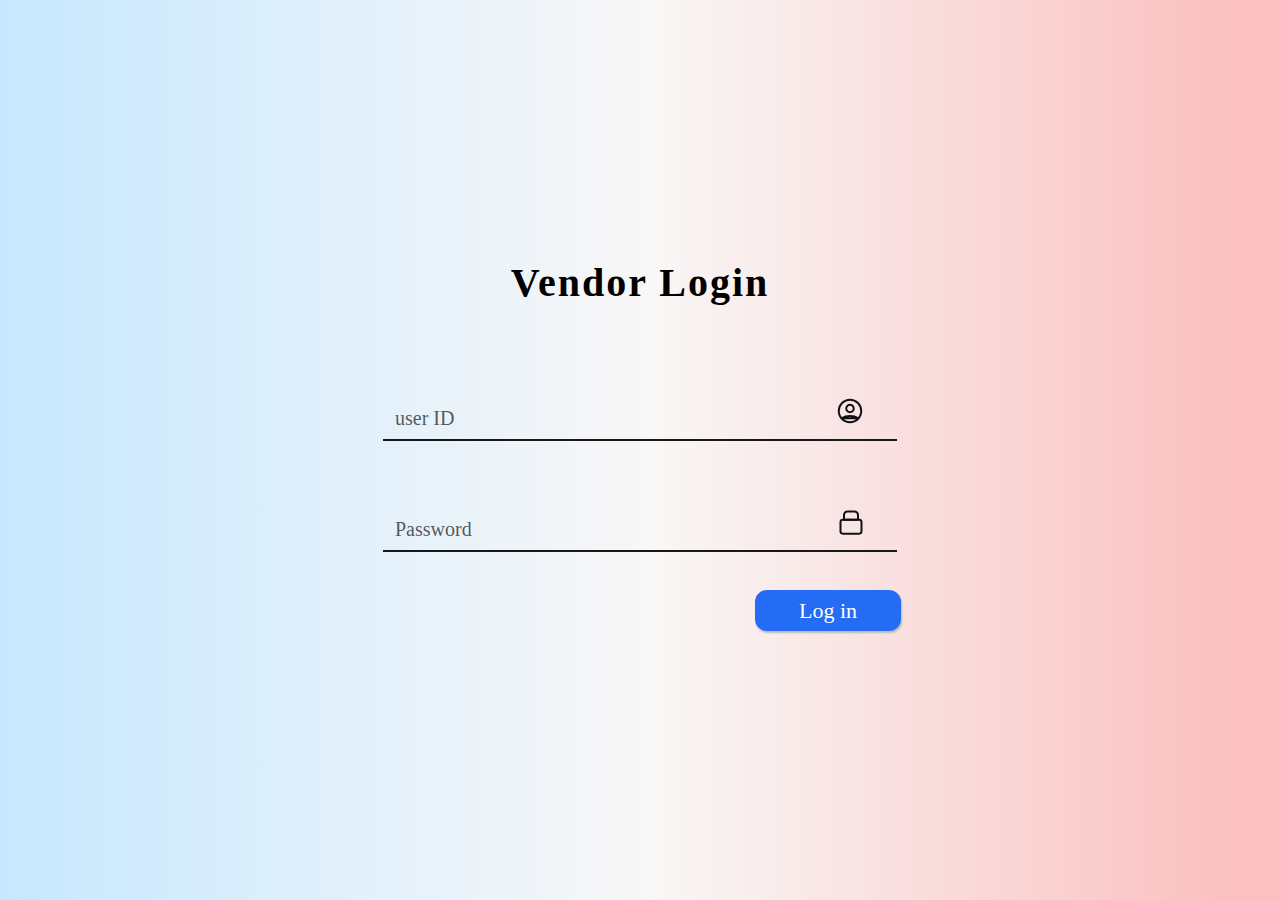
<file: bsl-vendor-portal/index.html>
<!DOCTYPE html>
<html lang="en">

<head>
    <meta charset="UTF-8">
    <meta http-equiv="X-UA-Compatible" content="IE=edge">
    <meta name="viewport" content="width=device-width, initial-scale=1.0">
    <title>BSL Vender Portal | Login</title>
    <link rel="stylesheet" href="https://cdn.jsdelivr.net/npm/bootstrap@5.1.3/dist/css/bootstrap.min.css"
        crossorigin="anonymous">
    <link rel="stylesheet" href="assets/css/stylesheet.css">
    <link rel="preconnect" href="https://fonts.googleapis.com">
<link rel="preconnect" href="https://fonts.gstatic.com" crossorigin>

<link href="https://fonts.googleapis.com/css2?family=Bebas+Neue&family=Poppins:ital,wght@0,100;0,200;0,300;0,400;0,500;0,600;0,700;0,800;0,900;1,100;1,300;1,400;1,500;1,600;1,700;1,800;1,900&display=swap" rel="stylesheet">

</head>

<body>
    <div class="main-body">
        <!-- Container containing all contents -->
        <div class="container">
            <div class="row justify-content-center">
                <div class="col-12 col-md-9 col-lg-7 col-xl-6 text-center">
                    <!-- White Container -->
                    <div class="container rounded mt-2 mb-2 px-0">
                        <!-- Main Heading -->
                        <div class="row justify-content-center align-items-center pt-3 pb-4 tittlebar">
                            <h1>Vendor Login</h1>
                        </div>
                        <div class="pt-3 pb-3">
                            <form class="form-horizontal">
                                <!-- User Name Input -->
                                <div class="form-group row justify-content-center px-3">
                                    <div class="col-12 px-12 text-end"> 
                                        <img src="assets/images/svg/heroicons-outline_user-circle.svg" alt="" class="loginIcon">
                                        <input type="text" placeholder="user ID"
                                            class="form-control inputbar"> 
                                            
                                        </div>
                                </div> <!-- Password Input -->
                                <div class="form-group row justify-content-center px-3">
                                    <div class="col-12 px-12 text-end"> 
                                        <img src="assets/images/svg/akar-icons_lock-on.svg" alt="" class="loginIcon">
                                        <input type="password" placeholder="Password"
                                            class="form-control inputbar">
                                            
                                         </div>
                                </div> <!-- CheckBox Remember Me-->
                               <!-- Log in Button -->
                                <div class="form-group row justify-content-center ">
                                    <div class="col-12 px-12 text-end loginbtn"> 
                                        <input type="submit" value="Log in"
                                            class="btn custom-btn"> </div>
                                </div>
                            </form>
                        </div> <!-- Alternative Login -->

                    </div>
                </div>
            </div>
        </div>
    </div>

    <!-- Script files -->
    <script src="https://cdn.jsdelivr.net/npm/bootstrap@5.1.3/dist/js/bootstrap.min.js"
        crossorigin="anonymous"></script>

</body>

</html>
</file>
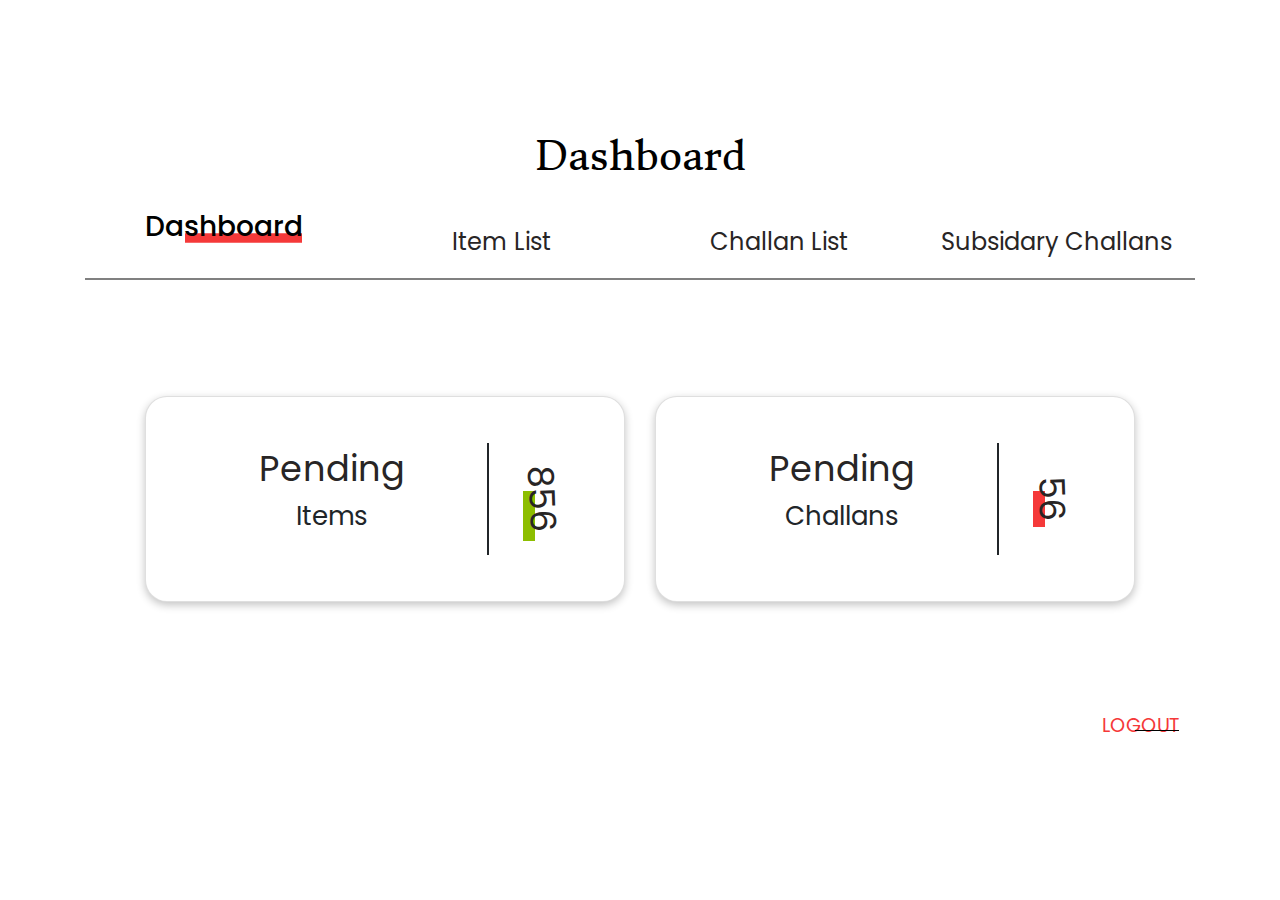
<file: DasbordTables/dashboard.html>
<!DOCTYPE html>
<html lang="en">

<head>
    <meta charset="UTF-8">
    <meta http-equiv="X-UA-Compatible" content="IE=edge">
    <meta name="viewport" content="width=device-width, initial-scale=1.0">
    <title>Dashbord Tables</title>
    <link rel="stylesheet" href="https://maxcdn.bootstrapcdn.com/bootstrap/4.0.0/css/bootstrap.min.css"
        integrity="sha384-Gn5384xqQ1aoWXA+058RXPxPg6fy4IWvTNh0E263XmFcJlSAwiGgFAW/dAiS6JXm" crossorigin="anonymous">
<link href="https://fonts.googleapis.com/css2?family=Donegal+One&family=Poppins:ital,wght@0,100;0,200;0,300;0,400;0,500;0,600;0,700;0,800;0,900;1,100;1,200;1,300;1,400;1,500;1,600;1,700;1,800;1,900&display=swap" rel="stylesheet">
    <link rel="stylesheet" href="css/styleheet.css">
    <link rel="stylesheet" href="css/responsive.css">
</head>

<body>
    <!-- dashbord start -->
    <div id="dashboard">
        <div class="container">
            <div class="col-12 ">
                <div class="row">
                    <div class="col-md-12 col-sm-12 tittle-table text-center">
                        <h3>Dashboard</h3>
                    </div>
                    <div class="col-md-12 col-sm-12  text-center top-content">
                        <div class="row">
                            <div class="col-md-3"><a href="dashboard.html" class="active">Dashboard</a>
                                <img src="Image/svg/Line-3.svg" alt="" class="red-line">
                            </div>
                            <div class="col-md-3"><a href="item-list.html">Item List </a></div>
                            <div class="col-md-3"><a href="challan-list.html">Challan List </a></div>
                            <div class="col-md-3"><a href="view-subsidiary-challan.html">Subsidary Challans</a></div>
                            <hr class="line-top"/>
                        </div>
                    </div>
                    <div class="col-md-12 inner-box">
                        <div class="row">
                            <div class="col-md-6 ">
                                <div class="col-md-12 card content-box">
                                    <div class="row">
                                        <div class="col-md-9 box-item">
                                           <p> Pending</p> <span>Items</span>
                                        </div>
                                        <hr/>
                                        <div class="col-md-3 box-item-num"><p>856</p>
                                            <img src="Image/svg/Line-5.svg" alt="">
                                        </div>
                                    </div>
                                </div>
                            </div>
                            <div class="col-md-6 ">
                                <div class="col-md-12 card content-box">
                                    <div class="row">
                                        <div class="col-md-9 box-item">
                                           <p> Pending </p><span>Challans</span>
                                        </div>
                                        <hr/>
                                        <div class="col-md-3 box-item-num"><p>56</p>
                                            <img src="Image/svg/Line-7.svg" alt="">
                                        </div>
                                    </div>
                                </div>
                            </div>
                        </div>
                    </div>
                    <div class="col-md-12 col-sm-12 text-right logout-btn log-btn-div">
                      <a href="#">Logout</a>
                      <img src="Image/svg/Line-8.svg" alt="">
                    </div>
                </div>
              </div>
        </div>
 </div>
 <!-- dashboard end -->
    <script src="https://code.jquery.com/jquery-3.2.1.slim.min.js"
        integrity="sha384-KJ3o2DKtIkvYIK3UENzmM7KCkRr/rE9/Qpg6aAZGJwFDMVNA/GpGFF93hXpG5KkN"
        crossorigin="anonymous"></script>
    <script src="https://cdnjs.cloudflare.com/ajax/libs/popper.js/1.12.9/umd/popper.min.js"
        integrity="sha384-ApNbgh9B+Y1QKtv3Rn7W3mgPxhU9K/ScQsAP7hUibX39j7fakFPskvXusvfa0b4Q"
        crossorigin="anonymous"></script>
    <script src="https://maxcdn.bootstrapcdn.com/bootstrap/4.0.0/js/bootstrap.min.js"
        integrity="sha384-JZR6Spejh4U02d8jOt6vLEHfe/JQGiRRSQQxSfFWpi1MquVdAyjUar5+76PVCmYl"
        crossorigin="anonymous"></script>
</body>

</html>
</file>
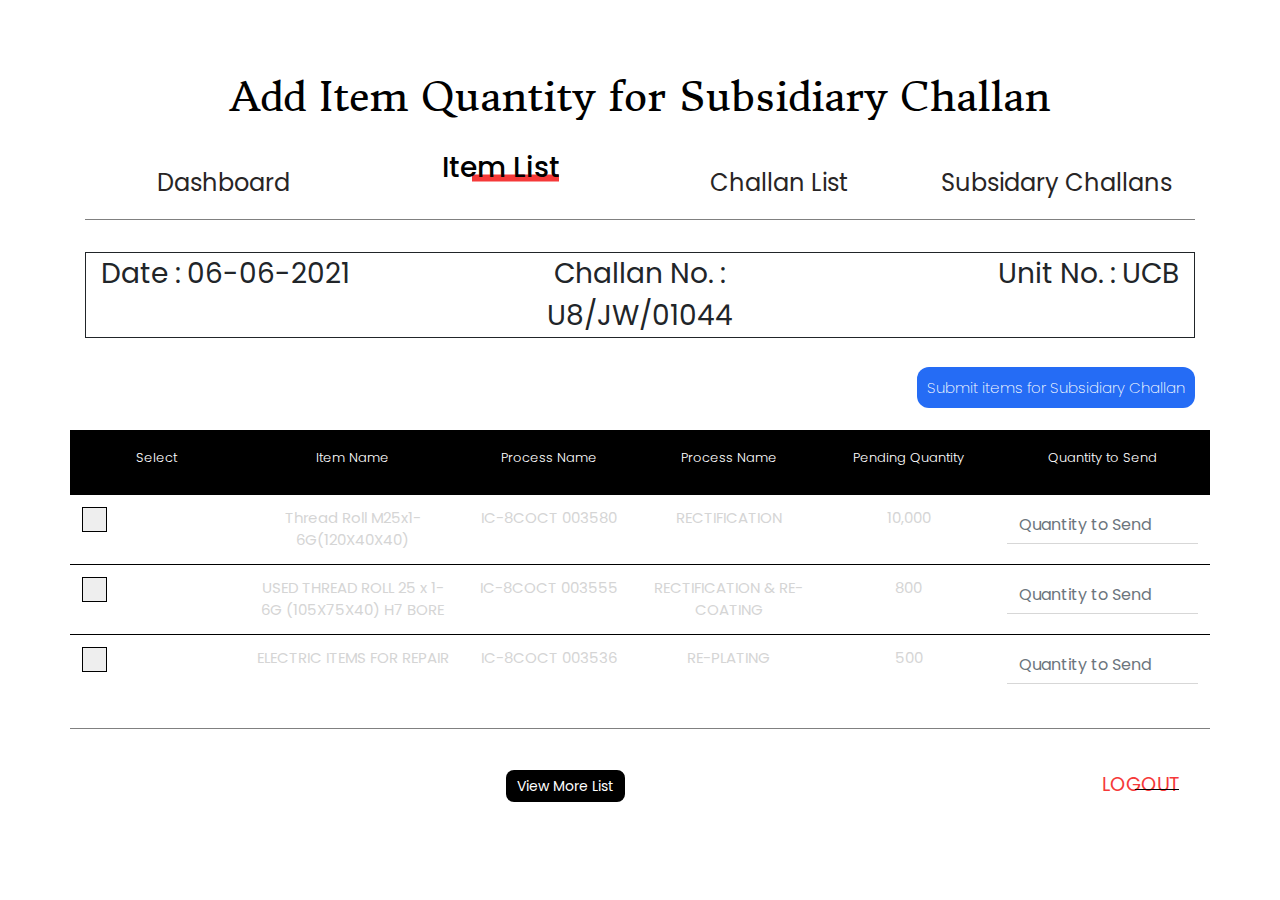
<file: DasbordTables/Item-list.html>
<!DOCTYPE html>
<html lang="en">

<head>
    <meta charset="UTF-8">
    <meta http-equiv="X-UA-Compatible" content="IE=edge">
    <meta name="viewport" content="width=device-width, initial-scale=1.0">
    <title>Item List Tables</title>
    <link rel="stylesheet" href="https://maxcdn.bootstrapcdn.com/bootstrap/4.0.0/css/bootstrap.min.css"
        integrity="sha384-Gn5384xqQ1aoWXA+058RXPxPg6fy4IWvTNh0E263XmFcJlSAwiGgFAW/dAiS6JXm" crossorigin="anonymous">
    <link
        href="https://fonts.googleapis.com/css2?family=Donegal+One&family=Poppins:ital,wght@0,100;0,200;0,300;0,400;0,500;0,600;0,700;0,800;0,900;1,100;1,200;1,300;1,400;1,500;1,600;1,700;1,800;1,900&display=swap"
        rel="stylesheet">
    <link rel="stylesheet" href="css/styleheet.css">
    <link rel="stylesheet" href="css/responsive.css">
</head>

<body>
    <!-- dashbord start -->
    <div id="item-list">
        <div class="container">
            <div class="col-12 ">
                <div class="row">
                    <div class="col-md-12 col-sm-12 tittle-table text-center">
                        <h3>Add Item Quantity for Subsidiary Challan</h3>
                    </div>
                    <div class="col-md-12 col-sm-12  text-center top-content">
                        <div class="row">
                            <div class="col-md-3"><a href="dashboard.html">Dashboard</a></div>
                            <div class="col-md-3"><a href="item-list.html" class="active">Item List </a>
                                <img src="Image/svg/Line-3.svg" alt="" class="red-line">
                            </div>
                            <div class="col-md-3"><a href="challan-list.html">Challan List </a></div>
                            <div class="col-md-3"><a href="view-subsidiary-challan.html">Subsidary Challans</a></div>
                            <hr class="line-top" />
                        </div>
                    </div>
                    <div class="col-md-12 col-sm-12 time-detail">
                        <div class="row">
                            <div class="col-md-4 text-left">
                                <p><label> Date : </label> 06-06-2021</p>
                            </div>
                            <div class="col-md-4 text-center">
                                <p><label>Challan No. : </label> U8/JW/01044</p>
                            </div>
                            <div class="col-md-4 text-right">
                                <p><label> Unit No. : </label> UCB </p>
                            </div>
                        </div>
                    </div>
                    <div class="col-md-12 col-sm-12 text-right submit-item">
                        <a href="#">Submit items for Subsidiary Challan</a>
                    </div>
                    <div class="col-md-12 inner-box">
                        <div class="row">
                            <div class="table-responsive">
                                <table class="table record_table">
                                    <thead>
                                        <tr>
                                            <th scope="col"><label class="table-heading">Select</label></th>
                                            <th scope="col"><label class="table-heading">Item Name</label></th>
                                            <th scope="col"><label class="table-heading">Process Name</label></th>
                                            <th scope="col"><label class="table-heading">Process Name</label></th>
                                            <th scope="col"><label class="table-heading">Pending Quantity</label></th>
                                            <th scope="col"><label class="table-heading">Quantity to Send</label></th>
                                        </tr>
                                    </thead>
                                    <tbody>
                                        <tr>
                                            <th scope="row">
                                                <label class="custom-container">
                                                    <input type="checkbox">
                                                    <span class="checkmark"></span>
                                                </label>
                                            </th>
                                            <td>Thread Roll M25x1-6G(120X40X40)</td>
                                            <td>IC-8COCT 003580</td>
                                            <td>RECTIFICATION</td>
                                            <td>10,000</td>
                                            <td><input type="text" class="form-control" placeholder="Quantity to Send"></td>
                                        </tr>
                                        <tr>
                                            <th scope="row">
                                                <label class="custom-container">
                                                    <input type="checkbox">
                                                    <span class="checkmark"></span>
                                                </label>
                                            </th>
                                            <td>USED THREAD ROLL 25 x 1-6G (105X75X40) H7 BORE</td>
                                            <td>IC-8COCT 003555</td>
                                            <td>RECTIFICATION & RE-COATING</td>
                                            <td>800</td>
                                            <td><input type="text" class="form-control" placeholder="Quantity to Send"></td>
                                        </tr>
                                        <tr>
                                            <th scope="row">
                                                <label class="custom-container">
                                                    <input type="checkbox">
                                                    <span class="checkmark"></span>
                                                </label>
                                            </th>
                                            <td>ELECTRIC ITEMS FOR REPAIR</td>
                                            <td>IC-8COCT 003536 </td>
                                            <td>RE-PLATING</td>
                                            <td>500</td>
                                            <td><input type="text" class="form-control" placeholder="Quantity to Send"></td>
                                        </tr>
                                    </tbody>
                                </table>
                            </div>
                            <hr class="line-top" />
                        </div>
                    </div>
                    <div class="col-md-12 col-sm-12  log-btn-div">
                        <div class="row">
                            <div class="col-md-6 col-sm-6 text-right more-btn">
                                <a href="#" class="more-view-btn">View More List</a>
                            </div>
                            <div class="col-md-6 col-sm-6 text-right ">
                                <a href="#" class="logout-btn">Logout</a>
                            </div>
                        </div>
                        <img src="Image/svg/Line-8.svg" alt="">
                    </div>
                </div>
            </div>
        </div>
    </div>
    <!-- dashboard end -->
    <script src="https://code.jquery.com/jquery-3.2.1.slim.min.js"
        integrity="sha384-KJ3o2DKtIkvYIK3UENzmM7KCkRr/rE9/Qpg6aAZGJwFDMVNA/GpGFF93hXpG5KkN"
        crossorigin="anonymous"></script>
    <script src="https://cdnjs.cloudflare.com/ajax/libs/popper.js/1.12.9/umd/popper.min.js"
        integrity="sha384-ApNbgh9B+Y1QKtv3Rn7W3mgPxhU9K/ScQsAP7hUibX39j7fakFPskvXusvfa0b4Q"
        crossorigin="anonymous"></script>
    <script src="https://maxcdn.bootstrapcdn.com/bootstrap/4.0.0/js/bootstrap.min.js"
        integrity="sha384-JZR6Spejh4U02d8jOt6vLEHfe/JQGiRRSQQxSfFWpi1MquVdAyjUar5+76PVCmYl"
        crossorigin="anonymous"></script>
        <script src="js/custom.js"></script>
</body>

</html>
</file>
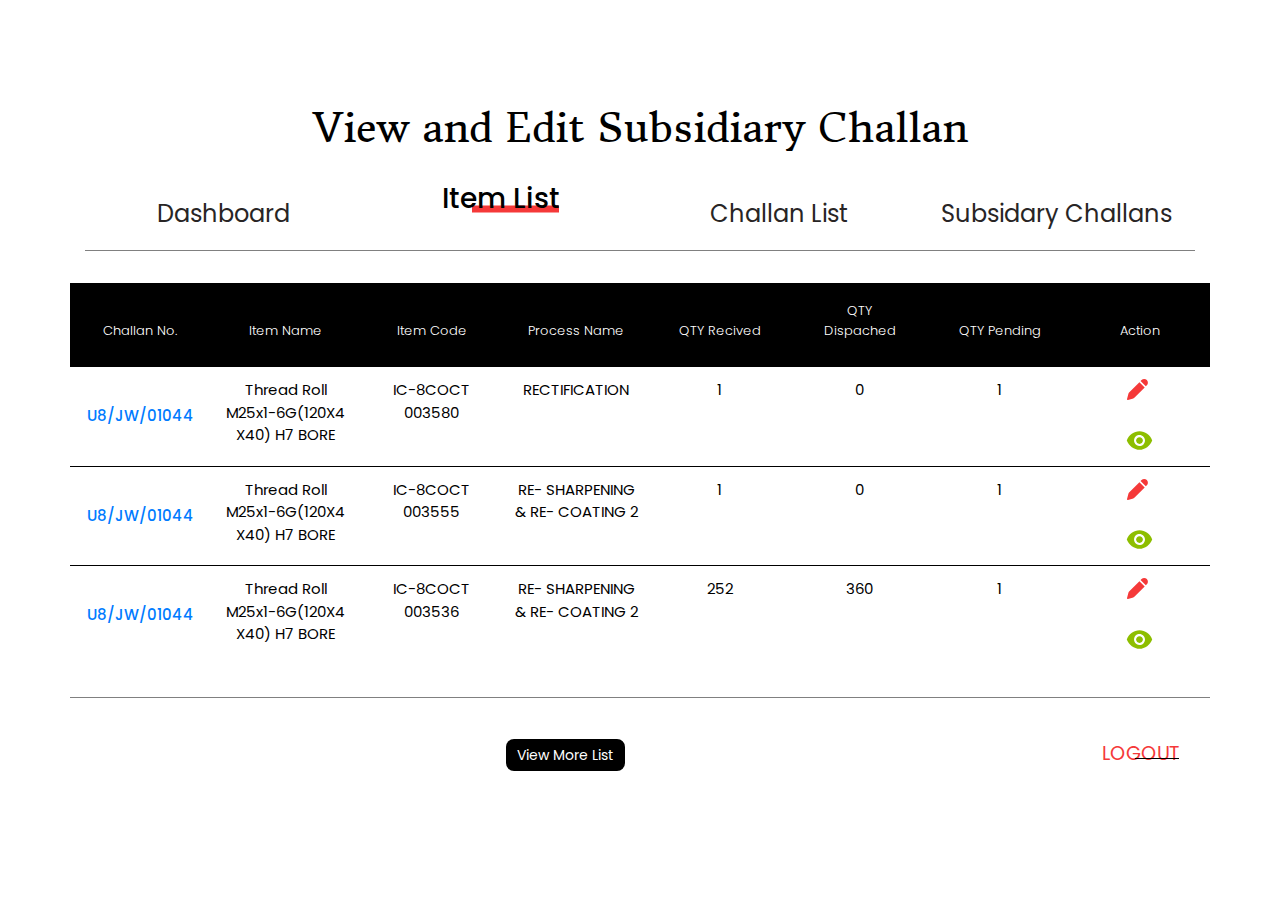
<file: DasbordTables/item-view-and-edit.html>
<!DOCTYPE html>
<html lang="en">

<head>
    <meta charset="UTF-8">
    <meta http-equiv="X-UA-Compatible" content="IE=edge">
    <meta name="viewport" content="width=device-width, initial-scale=1.0">
    <title>Item List Tables</title>
    <link rel="stylesheet" href="https://maxcdn.bootstrapcdn.com/bootstrap/4.0.0/css/bootstrap.min.css"
        integrity="sha384-Gn5384xqQ1aoWXA+058RXPxPg6fy4IWvTNh0E263XmFcJlSAwiGgFAW/dAiS6JXm" crossorigin="anonymous">
    <link
        href="https://fonts.googleapis.com/css2?family=Donegal+One&family=Poppins:ital,wght@0,100;0,200;0,300;0,400;0,500;0,600;0,700;0,800;0,900;1,100;1,200;1,300;1,400;1,500;1,600;1,700;1,800;1,900&display=swap"
        rel="stylesheet">
    <link rel="stylesheet" href="css/styleheet.css">
    <link rel="stylesheet" href="css/responsive.css">
</head>

<body>
    <!-- dashbord start -->
    <div id="item-list">
        <div class="container">
            <div class="col-12 ">
                <div class="row">
                    <div class="col-md-12 col-sm-12 tittle-table text-center">
                        <h3>View and Edit Subsidiary Challan </h3>
                    </div>
                    <div class="col-md-12 col-sm-12  text-center top-content">
                        <div class="row">
                            <div class="col-md-3"><a href="dashboard.html">Dashboard</a></div>
                            <div class="col-md-3"><a href="item-list.html" class="active">Item List </a>
                                <img src="Image/svg/Line-3.svg" alt="" class="red-line">
                            </div>
                            <div class="col-md-3"><a href="challan-list.html">Challan List </a></div>
                            <div class="col-md-3"><a href="view-subsidiary-challan.html">Subsidary Challans</a></div>
                            <hr class="line-top" />
                        </div>
                    </div>
                  
                    <div class="col-md-12 inner-box">
                        <div class="row">
                            <div class="table-responsive">
                                <table class="table">
                                    <thead>
                                        <tr>
                                            <th scope="col"><label class="table-heading-list2">Challan No.</label></th>
                                            <th scope="col"><label class="table-heading-list2">Item Name</label></th>
                                            <th scope="col"><label class="table-heading-list2">Item Code</label></th>
                                            <th scope="col"><label class="table-heading-list2">Process Name</label></th>
                                            <th scope="col"><label class="table-heading-list2">QTY Recived</label></th>
                                            <th scope="col"><label class="table-heading-list2">QTY Dispached </label></th>
                                            <th scope="col"><label class="table-heading-list2">QTY Pending </label></th>
                                            <th scope="col"><label class="table-heading-list2">Action</label></th>
                                        </tr>
                                    </thead>
                                    <tbody>
                                        <tr>
                                            <th scope="row" class="challan-num">
                                                <a href="#">U8/JW/01044</a>
                                            </th>
                                            <td>Thread Roll M25x1-6G(120X4  X40) H7 BORE</td>
                                            <td>IC-8COCT 003580</td>
                                            <td>RECTIFICATION</td>
                                            <td>1</td>
                                            <td>0</td>
                                            <td>1</td>
                                            <td>
                                                <a href="#"><img src="Image/svg/fluent_edit-24-filled.svg" alt=""></a>
                                                <br/><br/>
                                                <a href="#"><img src="Image/svg/carbon_view-filled.svg" alt=""></a>
                                            </td>
                                        </tr>
                                        <tr>
                                            <th scope="row" class="challan-num">
                                               <a href="#">U8/JW/01044</a>
                                            </th>
                                            <td>Thread Roll M25x1-6G(120X4  X40) H7 BORE</td>
                                            <td>IC-8COCT 003555</td>
                                            <td>RE- SHARPENING & RE- COATING 2</td>
                                            <td>1</td>
                                            <td>0</td>
                                            <td>1</td>
                                            <td>
                                                <a href="#"><img src="Image/svg/fluent_edit-24-filled.svg" alt=""></a>
                                                <br/><br/>
                                                <a href="#"><img src="Image/svg/carbon_view-filled.svg" alt=""></a>
                                            </td>
                                        </tr>
                                        <tr>
                                            <th scope="row" class="challan-num">
                                                <a href="#">U8/JW/01044</a>
                                            </th>
                                            <td>Thread Roll M25x1-6G(120X4  X40) H7 BORE</td>
                                            <td>IC-8COCT 003536 </td>
                                            <td>RE- SHARPENING & RE- COATING 2</td>
                                            <td>252</td>
                                            <td>360</td>
                                            <td>1</td>
                                            <td>
                                            <a href="#"><img src="Image/svg/fluent_edit-24-filled.svg" alt=""></a>
                                            <br/><br/>
                                            <a href="#"><img src="Image/svg/carbon_view-filled.svg" alt=""></a>
                                            </td>
                                        </tr>
                                    </tbody>
                                </table>
                            </div>
                            <hr class="line-top" />
                        </div>
                    </div>
                    <div class="col-md-12 col-sm-12  log-btn-div">
                        <div class="row">
                            <div class="col-md-6 col-sm-6 text-right more-btn">
                                <a href="#" class="more-view-btn">View More List</a>
                            </div>
                            <div class="col-md-6 col-sm-6 text-right ">
                                <a href="#" class="logout-btn">Logout</a>
                            </div>
                        </div>
                        <img src="Image/svg/Line-8.svg" alt="">
                    </div>
                </div>
            </div>
        </div>
    </div>
    <!-- dashboard end -->
    <script src="https://code.jquery.com/jquery-3.2.1.slim.min.js"
        integrity="sha384-KJ3o2DKtIkvYIK3UENzmM7KCkRr/rE9/Qpg6aAZGJwFDMVNA/GpGFF93hXpG5KkN"
        crossorigin="anonymous"></script>
    <script src="https://cdnjs.cloudflare.com/ajax/libs/popper.js/1.12.9/umd/popper.min.js"
        integrity="sha384-ApNbgh9B+Y1QKtv3Rn7W3mgPxhU9K/ScQsAP7hUibX39j7fakFPskvXusvfa0b4Q"
        crossorigin="anonymous"></script>
    <script src="https://maxcdn.bootstrapcdn.com/bootstrap/4.0.0/js/bootstrap.min.js"
        integrity="sha384-JZR6Spejh4U02d8jOt6vLEHfe/JQGiRRSQQxSfFWpi1MquVdAyjUar5+76PVCmYl"
        crossorigin="anonymous"></script>
        <script src="js/custom.js"></script>
</body>

</html>
</file>
<file: bsl-vendor-portal/assets/css/stylesheet.css>
body{
    background-color: #ffff;
    margin: 0;
    padding: 0;
    /* font-family: 'Bebas Neue', cursive; */
font-family: sans-serif;
}
*{
    box-sizing: border-box;
}

.main-body{
    min-height: 100vh;
    display: flex;
    flex-direction: column;
    align-items: center;
    justify-content: center;
    font-size: calc(10px + 2vmin);
    background: linear-gradient(90deg, rgba(198,232,255,1) 0%, rgba(249,247,247,1) 51%, rgba(251,192,192,1) 96%);
    font-family: auto;
    
}
.inputbar{
    border-bottom: 2px solid #1a1717;
    margin-bottom: 25px;
    border-left: 0;
    border-radius: 0;
    border-right: 0;
    border-top: 0;
    font-size: 20px;
    outline: none;
    background: transparent;
}
.inputbar:focus {
    color: #212529;
    background-color: transparent;
    border-color: #0014ff;
    outline: 0;
    box-shadow: none;
}
.tittlebar{
color: #000;
}
.tittlebar h1{
    font-weight: 600;
    letter-spacing: 2px;
}
.custom-btn{
    background: #256cf5;
    border: aliceblue;
    padding: 4px 44px;
    font-size: 22px;
    color: #fff;
    border-radius: 12px;
    box-shadow: 1px 2px 2px #b9b9b9;
}
.custom-btn:focus {
    outline: 0;
    box-shadow: none;
}
.custom-btn:hover{
    background: #427df5;
    color: #fff;
}
.loginbtn{
    padding: 10px 24px;
}
.loginIcon{
    position: relative;
    top: 2rem;
    right: 2rem;
}
</file>
<file: DasbordTables/css/styleheet.css>
body{
    margin: 0;
    padding: 0;
    background-color: #fff;
}
*{
    box-sizing: border-box;
}
/* Dashborad page start */
#dashboard{
    min-height: 100vh;
    display: flex;
    flex-direction: column;
    align-items: center;
    justify-content: center;
    font-size: calc(10px + 2vmin);
    font-family: auto;
    
}
#dashboard .tittle-table h3{
    font-size: 40px;
    margin-bottom: 2.5rem;
    margin-top: 3.5rem;
    color: #000;
    font-weight: 500;
    font-family: 'Donegal One', serif;
}
#dashboard .top-content a{
    font-size: 24px;
    font-family: 'Poppins', sans-serif;
    text-decoration: none;
    color: #282525;
}
#dashboard .top-content a.active{
    font-size: 28px;
    color: #000;
    z-index: 1;
    position: relative;
    top: -14px;
    font-weight: 500;
}
#dashboard .top-content a.active::after{
width: 450px;
background-color: red;
background-image: url("[data-uri]");
}
#dashboard .line-top{
    border: 1px solid;
    width: 100%;
}
#dashboard .red-line{
    position: absolute;
    top: -15px;
    width: 117px;
    height: 66px;
    right: 61px;
}
#dashboard .content-box{
    padding: 46px;
    border-radius: 22px;
    box-shadow: rgba(0, 0, 0, 0.24) 0px 3px 8px;
}
#dashboard .inner-box{
    padding: 100px 60px;
}
#dashboard .box-item{
    border-right: 2px solid;
    text-align: center;
}
#dashboard .box-item span{
    font-size: 26px;
    font-family: 'Poppins', sans-serif;
}
#dashboard .box-item p{
    font-size: 2.2rem;
    font-family: 'Poppins', sans-serif;
    text-decoration: none;
    color: #282525;
    margin: 0;
}
#dashboard .box-item-num{
    padding: 30px 0px;
}
#dashboard .box-item-num p{
    font-size: 2.2rem;
    font-family: 'Poppins', sans-serif;
    text-decoration: none;
    color: #282525;
    text-align: center;
    margin: 0;
    transform: rotate(88deg);
    position: relative;
    z-index: 1;
}
#dashboard .box-item-num img{
    position: absolute;
    top: 3rem;
    left: 2.1rem;
    width: 12px;
}
#dashboard .logout-btn a{
    font-size: 1.2rem;
    font-family: 'Poppins', sans-serif;
    color: #f53939;
    text-transform: uppercase;
    text-decoration: none;
}
#dashboard .logout-btn img{
    position: absolute;
    top: 28px;
    right: 1rem;
}

/* Dashborad page End*/

/* List Item page start */
#item-list{
    min-height: 100vh;
    display: flex;
    flex-direction: column;
    align-items: center;
    justify-content: center;
    font-size: calc(10px + 2vmin);
    font-family: auto;
    
}
#item-list .tittle-table h3{
    font-size: 40px;
    margin-bottom: 2.5rem;
    margin-top: 3.5rem;
    color: #000;
    font-weight: 500;
    font-family: 'Donegal One', serif;
}
#item-list .top-content a{
    font-size: 24px;
    font-family: 'Poppins', sans-serif;
    text-decoration: none;
    color: #282525;
}
#item-list .top-content a.active{
    font-size: 28px;
    color: #000;
    z-index: 1;
    position: relative;
    top: -14px;
    font-weight: 500;
}
#item-list .top-content a.active::after{
width: 450px;
background-color: red;
background-image: url("[data-uri]");
}
#item-list .line-top{
    border-top: 1px solid;
    width: 100%;
    margin-bottom: 2rem;
}
#item-list .red-line{
    position: absolute;
    top: -16px;
    width: 87px;
    height: 66px;
    right: 81px;
}
#item-list .content-box{
    padding: 46px;
    border-radius: 22px;
    box-shadow: rgba(0, 0, 0, 0.24) 0px 3px 8px;
}
#item-list .inner-box{
    padding:0px;
}
#item-list .box-item{
    border-right: 2px solid;
    text-align: center;
}
#item-list .box-item span{
    font-size: 26px;
    font-family: 'Poppins', sans-serif;
}
#item-list .box-item p{
    font-size: 2.2rem;
    font-family: 'Poppins', sans-serif;
    text-decoration: none;
    color: #282525;
    margin: 0;
}
#item-list .box-item-num{
    padding: 30px 0px;
}
#item-list .box-item-num p{
    font-size: 2.2rem;
    font-family: 'Poppins', sans-serif;
    text-decoration: none;
    color: #282525;
    text-align: center;
    margin: 0;
    transform: rotate(88deg);
    position: relative;
    z-index: 1;
}
#item-list .box-item-num img{
    position: absolute;
    top: 3rem;
    left: 2.1rem;
    width: 12px;
}
#item-list .logout-btn{
    font-size: 1.2rem;
    font-family: 'Poppins', sans-serif;
    color: #f53939;
    text-transform: uppercase;
    text-decoration: none;
}
#item-list .log-btn-div img{
    position: absolute;
    top: 28px;
    right: 1rem;
}
#item-list .time-detail{
    border: 1px solid;
}
#item-list .time-detail p , #item-list .time-detail label{
    margin-bottom: 0px;
    font-family: 'Poppins', sans-serif;
}
#item-list .submit-item {
    padding: 25px 0px;
}
#item-list .submit-item a{
    background-color: #256cf5;
    color: #fff;
    border-radius: 12px;
    padding: 10px;
    font-family: 'Poppins', sans-serif;
    font-size: 15px;
    text-decoration: none;
    font-weight: 200;
}
#item-list .table thead th {
    vertical-align: bottom;
    border-bottom: 0px;
    border-top: 0px;
    font-family: 'Poppins', sans-serif;
    text-align: center;
}
#item-list .table td, .table th{
    border-top: 1px solid #000;
    font-family: 'Poppins', sans-serif;
    text-align: center;
    font-size: 15px;
    color: #000000;
}
#item-list  .table-heading{
    background-color: #000000;
    color: #fff;
    border-radius: 8px;
    padding: 6px 11px;
    font-family: 'Poppins', sans-serif;
    font-size: 13px;
    text-decoration: none;
    font-weight: 300;
    width: 148px;
}
#item-list  .table-heading-list2{
    background-color: #000000;
    color: #fff;
    border-radius: 8px;
    padding: 6px 9px;
    font-family: 'Poppins', sans-serif;
    font-size: 13px;
    text-decoration: none;
    font-weight: 300;
    width: 116px;
}
/* The custom-container*/
.custom-container{
    display: block;
    position: relative;
    padding-left: 35px;
    margin-bottom: 12px;
    cursor: pointer;
    font-size: 22px;
    -webkit-user-select: none;
    -moz-user-select: none;
    -ms-user-select: none;
    user-select: none;
  }
  
  /* Hide the browser's default checkbox */
  .custom-container input {
    position: absolute;
    opacity: 0;
    cursor: pointer;
    height: 0;
    width: 0;
  }
  
  /* Create a custom checkbox */
  .checkmark {
    position: absolute;
    top: 0;
    left: 0;
    height: 25px;
    width: 25px;
    background-color: #eee;
    border: 1px solid;
  }
  
  /* On mouse-over, add a grey background color */
  .custom-container:hover input ~ .checkmark {
    background-color: #ccc;
  }
  
  /* When the checkbox is checked, add a blue background */
  .custom-container input:checked ~ .checkmark {
    background-color: #d58189;
  }
  
  /* Create the checkmark/indicator (hidden when not checked) */
  .checkmark:after {
    content: "";
    position: absolute;
    display: none;
  }
  
  /* Show the checkmark when checked */
  .custom-container input:checked ~ .checkmark:after {
    display: block;
  }
  
  /* Style the checkmark/indicator */
  .custom-container .checkmark:after {
    left: 9px;
    top: 5px;
    width: 5px;
    height: 10px;
    border: solid white;
    border-width: 0 3px 3px 0;
    -webkit-transform: rotate(45deg);
    -ms-transform: rotate(45deg);
    transform: rotate(45deg);
  }
  #item-list .form-control{
    border: 0px;
    border-bottom: 1px solid #d7d7d7;
    border-radius: 0;
  }
  .more-view-btn{
    background-color: #000000;
    color: #fff;
    border-radius: 8px;
    padding: 6px 11px;
    font-family: 'Poppins', sans-serif;
    font-size: 14px;
    font-weight: 400;
  }
  .more-view-btn:hover{
    color: #fff ;
  }
  a{
      text-decoration: none !important;
  }

.highlight_row {
    background: #fff;
    color: #000;
}
.highlight_row td, .highlight_row th{
    color: #000 !important;  
}
#item-list .record_table td, .record_table th{
    border-top: 1px solid #000;
    font-family: 'Poppins', sans-serif;
    text-align: center;
    font-size: 15px;
    color: #d5d5d5;
}
.log-btn-div{
margin-bottom: 5rem;
}
th a{
    font-weight: 500;
}
.challan-num{
    padding-top: 38px !important;
}
/* List Item page start */


/* Challan List stylsheet */
#challan-list{
    min-height: 100vh;
    display: flex;
    flex-direction: column;
    align-items: center;
    justify-content: center;
    font-size: calc(10px + 2vmin);
    font-family: auto;
    
}
#challan-list .tittle-table h3{
    font-size: 40px;
    margin-bottom: 2.5rem;
    margin-top: 3.5rem;
    color: #000;
    font-weight: 500;
    font-family: 'Donegal One', serif;
}
#challan-list .top-content a{
    font-size: 24px;
    font-family: 'Poppins', sans-serif;
    text-decoration: none;
    color: #282525;
}
#challan-list .top-content a.active{
    font-size: 28px;
    color: #000;
    z-index: 1;
    position: relative;
    top: -14px;
    font-weight: 500;
}
#challan-list .top-content a.active::after{
width: 450px;
background-color: red;
background-image: url("[data-uri]");
}
#challan-list .line-top{
    border-top: 1px solid;
    width: 100%;
    margin-bottom: 2rem;
}
#challan-list .red-line{
    position: absolute;
    top: -16px;
    width: 102px;
    height: 66px;
    right: 58px;
}
#challan-list .content-box{
    padding: 46px;
    border-radius: 22px;
    box-shadow: rgba(0, 0, 0, 0.24) 0px 3px 8px;
}
#challan-list .inner-box{
    padding:0px;
}
#challan-list .box-item{
    border-right: 2px solid;
    text-align: center;
}
#challan-list .box-item span{
    font-size: 26px;
    font-family: 'Poppins', sans-serif;
}
#challan-list .box-item p{
    font-size: 2.2rem;
    font-family: 'Poppins', sans-serif;
    text-decoration: none;
    color: #282525;
    margin: 0;
}
#challan-list .box-item-num{
    padding: 30px 0px;
}
#challan-list .box-item-num p{
    font-size: 2.2rem;
    font-family: 'Poppins', sans-serif;
    text-decoration: none;
    color: #282525;
    text-align: center;
    margin: 0;
    transform: rotate(88deg);
    position: relative;
    z-index: 1;
}
#challan-list .box-item-num img{
    position: absolute;
    top: 3rem;
    left: 2.1rem;
    width: 12px;
}
#challan-list .logout-btn{
    font-size: 1.2rem;
    font-family: 'Poppins', sans-serif;
    color: #f53939;
    text-transform: uppercase;
    text-decoration: none;
}
#challan-list .log-btn-div img{
    position: absolute;
    top: 28px;
    right: 1rem;
}
#challan-list .time-detail{
    border: 1px solid;
}
#challan-list .time-detail p , #challan-list .time-detail label{
    margin-bottom: 0px;
    font-family: 'Poppins', sans-serif;
}
#challan-list .submit-item {
    padding: 25px 0px;
}
#challan-list .submit-item a{
    background-color: #256cf5;
    color: #fff;
    border-radius: 12px;
    padding: 10px;
    font-family: 'Poppins', sans-serif;
    font-size: 15px;
    text-decoration: none;
    font-weight: 200;
}
#challan-list .table thead th {
    vertical-align: bottom;
    border-bottom: 0px;
    border-top: 0px;
    font-family: 'Poppins', sans-serif;
    text-align: center;
}
#challan-list .table td, .table th{
    border-top: 1px solid #000;
    font-family: 'Poppins', sans-serif;
    text-align: center;
    font-size: 15px;
    color: #000000;
}
#challan-list  .table-heading{
    background-color: #000000;
    color: #fff;
    border-radius: 8px;
    padding: 6px 11px;
    font-family: 'Poppins', sans-serif;
    font-size: 13px;
    text-decoration: none;
    font-weight: 300;
    width: 148px;
}
#challan-list  .table-heading-list2{
    background-color: #000000;
    color: #fff;
    border-radius: 8px;
    padding: 6px 9px;
    font-family: 'Poppins', sans-serif;
    font-size: 18px;
    text-decoration: none;
    font-weight: 300;
    width: 150px;
}
#challan-list  .status-line{
    position: relative;
    top: 5px;
    right: 37px;
    width: 32px;
    z-index: -1;
}

#datepicker{
    background-color: #000000;
    color: #fff;
    border-radius: 8px;
    padding: 6px 9px;
    font-family: 'Poppins', sans-serif;
    font-size: 16px;
    text-decoration: none;
    font-weight: 300;
}
#to-datepicker{
    background-color: #000000;
    color: #fff;
    border-radius: 8px;
    padding: 6px 9px;
    font-family: 'Poppins', sans-serif;
    font-size: 16px;
    text-decoration: none;
    font-weight: 300;
}
.time-calender{
    position: absolute;
    right: 110px;
    top: 8px;
    cursor: pointer;
}
.to-time-calender {
    position: absolute;
    right: 130px;
    top: 8px;
    cursor: pointer;
}
.selectpicker{
    background-color: #000000;
    color: #fff;
    border-radius: 8px;
    padding: 6px 9px;
    font-family: 'Poppins', sans-serif;
    font-size: 16px;
    text-decoration: none;
    font-weight: 300;
}
.datepicker-div{
    margin-bottom: 32px;
    font-family: 'Poppins', sans-serif;
}
.table thead{
    background-color: #000;
}

/* Challan List End */


/* subsidiary-challan stylesheet */
#subsidiary-challan{
    min-height: 100vh;
    display: flex;
    flex-direction: column;
    align-items: center;
    justify-content: center;
    font-size: calc(10px + 2vmin);
    font-family: auto;
    
}
#subsidiary-challan .tittle-table h3{
    font-size: 40px;
    margin-bottom: 2.5rem;
    margin-top: 3.5rem;
    color: #000;
    font-weight: 500;
    font-family: 'Donegal One', serif;
}
#subsidiary-challan .top-content a{
    font-size: 24px;
    font-family: 'Poppins', sans-serif;
    text-decoration: none;
    color: #282525;
}
#subsidiary-challan .top-content a.active{
    font-size: 25px;
    color: #000;
    z-index: 1;
    position: relative;
    top: -14px;
    font-weight: 500;
}
#subsidiary-challan .top-content a.active::after{
width: 450px;
background-color: red;
background-image: url("[data-uri]");
}
#subsidiary-challan .line-top{
    border-top: 1px solid;
    width: 100%;
    margin-bottom: 1rem;
}
#subsidiary-challan .red-line{
    position: absolute;
    top: -19px;
    width: 92px;
    height: 66px;
    right: 17px;
}
#subsidiary-challan .content-box{
    padding: 46px;
    border-radius: 22px;
    box-shadow: rgba(0, 0, 0, 0.24) 0px 3px 8px;
}
#subsidiary-challan .inner-box{
    padding:0px;
}
#subsidiary-challan .box-item{
    border-right: 2px solid;
    text-align: center;
}
#subsidiary-challan .box-item span{
    font-size: 26px;
    font-family: 'Poppins', sans-serif;
}
#subsidiary-challan .box-item p{
    font-size: 2.2rem;
    font-family: 'Poppins', sans-serif;
    text-decoration: none;
    color: #282525;
    margin: 0;
}
#subsidiary-challan .box-item-num{
    padding: 30px 0px;
}
#subsidiary-challan .box-item-num p{
    font-size: 2.2rem;
    font-family: 'Poppins', sans-serif;
    text-decoration: none;
    color: #282525;
    text-align: center;
    margin: 0;
    transform: rotate(88deg);
    position: relative;
    z-index: 1;
}
#subsidiary-challan .box-item-num img{
    position: absolute;
    top: 3rem;
    left: 2.1rem;
    width: 12px;
}
#subsidiary-challan .logout-btn{
    font-size: 1.2rem;
    font-family: 'Poppins', sans-serif;
    color: #f53939;
    text-transform: uppercase;
    text-decoration: none;
}
#subsidiary-challan .log-btn-div img{
    position: absolute;
    top: 28px;
    right: 1rem;
}
#subsidiary-challan .time-detail{
    border: 1px solid;
}
#subsidiary-challan .time-detail p , #subsidiary-challan .time-detail label{
    margin-bottom: 0px;
    font-family: 'Poppins', sans-serif;
}
#subsidiary-challan .submit-item {
    padding: 25px 0px;
}
#subsidiary-challan .submit-item a{
    background-color: #256cf5;
    color: #fff;
    border-radius: 12px;
    padding: 10px;
    font-family: 'Poppins', sans-serif;
    font-size: 15px;
    text-decoration: none;
    font-weight: 200;
}
#subsidiary-challan .table thead th {
    vertical-align: bottom;
    border-bottom: 0px;
    border-top: 0px;
    font-family: 'Poppins', sans-serif;
    text-align: center;
}
#subsidiary-challan .table td, .table th{
    border-top: 1px solid #000;
    font-family: 'Poppins', sans-serif;
    text-align: center;
    font-size: 15px;
    color: #000000;
}
#subsidiary-challan  .table-heading{
    background-color: #000000;
    color: #fff;
    border-radius: 8px;
    padding: 6px 11px;
    font-family: 'Poppins', sans-serif;
    font-size: 13px;
    text-decoration: none;
    font-weight: 300;
    width: 148px;
}
#subsidiary-challan  .table-heading-list2{
    background-color: #000000;
    color: #fff;
    border-radius: 8px;
    padding: 6px 9px;
    font-family: 'Poppins', sans-serif;
    font-size: 18px;
    text-decoration: none;
    font-weight: 300;
    width: 150px;
}
#subsidiary-challan .challan-num {
    padding-top: 38px !important;
    padding-bottom: 38px !important;
}
#subsidiary-challan  .address-gst-div{
    font-family: 'Poppins', sans-serif;
    font-size: 16px;
    margin-bottom: 1rem;
    font-weight: 300;
}
#subsidiary-challan .gst{
text-align: right;
}
#subsidiary-challan .challan-detail-div{
    font-family: 'Poppins', sans-serif;
    font-size: 12px;
    margin-bottom: 2rem;
    font-weight: 500;
    border: 1px solid;
    padding: 8px;
}

#subsidiary-challan {
    --w:400px;
  --n:3;
  display:grid;
  grid-template-columns:repeat(auto-fit,minmax(clamp(100%/(var(--n) + 1) + 0.1%,(var(--w) - 100vw)*1000,100%),1fr)); /*this */
  gap:10px;
}
</file>
<file: DasbordTables/css/responsive.css>
/*responsive*/


@media screen and (min-width: 800px) and (max-width: 1280px)
{

}
@media screen and (min-width: 1024px) and (max-width: 1366px)
{
   
}

@media screen and (min-width: 768px) and (max-width: 1024px)
{
    .to-time-calender {
        position: absolute;
        right: 24px;
        top: 56px;
        cursor: pointer;
    }
    .time-calender {
        position: absolute;
        right: 25px;
        top: 55px;
        cursor: pointer;
    }
  .dt-pic label, .dt-pic2 label{
      font-size: 14px;
  }
    #dashboard .red-line {
        position: absolute;
    top: -14px;
    width: 49px;
    height: 66px;
    right: 78px;
    }
    #dashboard .box-item p {
        font-size: 30px;
        font-family: 'Poppins', sans-serif;
        text-decoration: none;
        color: #282525;
        margin: 0;
    }
    #dashboard .box-item-num p {
        font-size: 26px;
    }
    #dashboard .box-item-num img {
        position: absolute;
        top: 3rem;
        left: 2.1rem;
        width: 8px;
    }
    #item-list .time-detail p, #item-list .time-detail label {
        margin-bottom: 0px;
        font-family: 'Poppins', sans-serif;
        font-size: 14px;
    }
    #item-list .tittle-table h3 {
        font-size: 30px;
    }
    #dashboard .tittle-table h3 {
        font-size: 30px;
    }
    #challan-list .tittle-table h3 {
        font-size: 30px;
    }
    #subsidiary-challan .tittle-table h3 {
        font-size: 30px;
    }
    #subsidiary-challan .top-content a {
        font-size: 14px;
    }
    #subsidiary-challan .top-content a.active {
        font-size: 14px;
        font-weight: 700;
    }
    #challan-list .top-content a.active {
        font-size: 14px;
        font-weight: 700;
    }
    #challan-list .top-content a {
        font-size: 14px;
    }
    #item-list .top-content a.active {
        font-size: 14px;
        font-weight: 700;
    }
    #item-list .top-content a {
        font-size: 14px;
    }
    #dashboard .top-content a.active {
        font-size: 14px;
        font-weight: 700;
    }
    #dashboard .top-content a{
        font-size: 14px;
    }
    #item-list .red-line {
        position: absolute;
    top: -14px;
    width: 52px;
    height: 66px;
    right: 86px;
    }
    #challan-list .red-line {
        position: absolute;
        top: -14px;
        width: 54px;
        height: 66px;
        right: 74px;
    }
    #subsidiary-challan .red-line {
        position: absolute;
        top: -14px;
        width: 66px;
        height: 66px;
        right: 47px;
    }
}

@media screen and (min-width: 320px) and (max-width: 768px)
{
    .to-time-calender {
        position: absolute;
        right: 24px;
        top: 56px;
        cursor: pointer;
    }
    .time-calender {
        position: absolute;
        right: 25px;
        top: 55px;
        cursor: pointer;
    }
  
    #dashboard .red-line {
        position: absolute;
        top: -18px;
        width: 49px;
        height: 66px;
        right: 45px;
    }
    #dashboard .box-item p {
        font-size: 30px;
        font-family: 'Poppins', sans-serif;
        text-decoration: none;
        color: #282525;
        margin: 0;
    }
    #dashboard .box-item-num p {
        font-size: 26px;
    }
    #dashboard .box-item-num img {
        position: absolute;
        top: 3rem;
        left: 1.1rem;
        width: 8px;
    }
    #item-list .time-detail p, #item-list .time-detail label {
        margin-bottom: 0px;
        font-family: 'Poppins', sans-serif;
        font-size: 14px;
    }
    #item-list .tittle-table h3 {
        font-size: 30px;
    }
    #dashboard .tittle-table h3 {
        font-size: 30px;
    }
    #challan-list .tittle-table h3 {
        font-size: 30px;
    }
    #subsidiary-challan .tittle-table h3 {
        font-size: 30px;
    }
    #subsidiary-challan .top-content a {
        font-size: 14px;
    }
    #subsidiary-challan .top-content a.active {
        font-size: 14px;
        font-weight: 700;
    }
    #challan-list .top-content a.active {
        font-size: 14px;
        font-weight: 700;
    }
    #challan-list .top-content a {
        font-size: 14px;
    }
    #item-list .top-content a.active {
        font-size: 14px;
        font-weight: 700;
    }
    #item-list .top-content a {
        font-size: 14px;
    }
    #dashboard .top-content a.active {
        font-size: 14px;
        font-weight: 700;
    }
    #dashboard .top-content a{
        font-size: 14px;
    }
    #item-list .red-line {
        position: absolute;
        top: -17px;
        width: 52px;
        height: 66px;
        right: 55px;
    }
    #challan-list .red-line {
        position: absolute;
        top: -18px;
        width: 54px;
        height: 66px;
        right: 44px;
    }
    #subsidiary-challan .red-line {
        position: absolute;
        top: -18px;
        width: 66px;
        height: 66px;
        right: 17px;
    }
}

@media only screen and (max-width: 600px)
{
    #dashboard .tittle-table h3 {
        font-size: 30px;
        margin-bottom: 2.5rem;
        margin-top: 3.5rem;
        color: #000;
        font-weight: 500;
        font-family: 'Donegal One', serif;
    }
    #dashboard .top-content a.active {
        font-size: 18px;
        color: #000;
        z-index: 1;
        position: relative;
        top: -14px;
        font-weight: 500;
    }
    #dashboard .red-line {
        position: absolute;
        top: -26px;
        width: 54px;
        height: 66px;
        right: 115px;
    }
    #dashboard .top-content a {
        font-size: 17px;
        font-family: 'Poppins', sans-serif;
        text-decoration: none;
        color: #282525;
    }
    #dashboard .inner-box {
        padding: 20px 0px;
    }
    #dashboard .box-item-num img {
        position: absolute;
        top: 3rem;
        left: 7.1rem;
        width: 12px;
    }
    #dashboard .content-box {
        margin-bottom: 15px;
    }

    /*  */
    #item-list .tittle-table h3 {
        font-size: 30px;
        margin-bottom: 2.5rem;
        margin-top: 3.5rem;
        color: #000;
        font-weight: 500;
        font-family: 'Donegal One', serif;
    }
    #item-list .top-content a {
        font-size: 18px;
    }
    #item-list .top-content a.active {
        font-size: 24px;
        color: #000;
        z-index: 1;
        position: relative;
        top: 0;
        font-weight: 500;
    }
    #item-list .red-line {
        position: absolute;
        top: -7px;
        width: 64px;
        height: 66px;
        right: 116px;
    }
    .checkmark {
        position: absolute;
        top: 0;
        left: 54px;
    }
    #item-list .log-btn-div img {
        position: absolute;
        top: 49px;
        right: 1rem;
    }
    .more-btn{
        text-align: left !important;
    }
    #challan-list .tittle-table h3 {
        font-size: 30px;
        margin-bottom: 2.5rem;
        margin-top: 3.5rem;
        color: #000;
        font-weight: 500;
        font-family: 'Donegal One', serif;
    }
    #challan-list .top-content a {
        font-size: 18px;
        font-family: 'Poppins', sans-serif;
        text-decoration: none;
        color: #282525;
    }
    #challan-list .top-content a.active {
        font-size: 22px;
        color: #000;
        z-index: 1;
        position: relative;
        top: -8px;
        font-weight: 500;
    }
    #challan-list .red-line {
        position: absolute;
        top: -16px;
        width: 63px;
        height: 66px;
        right: 101px;
    }
    .select-div-pc, .dt-pic , .dt-pic2{
        text-align: center !important;
    }
    .dt-pic2 label{
      margin-left: 17px;
    }
    #challan-list .log-btn-div img {
        position: absolute;
        top: 50px;
        right: 1rem;
    }
    #subsidiary-challan .log-btn-div img {
        position: absolute;
        top: 50px;
        right: 1rem;
    }
    #subsidiary-challan .tittle-table h3 {
        font-size: 30px;
        margin-bottom: 2.5rem;
        margin-top: 3.5rem;
        color: #000;
        font-weight: 500;
        font-family: 'Donegal One', serif;
    }
    #subsidiary-challan .top-content a {
        font-size: 18px;
        font-family: 'Poppins', sans-serif;
        text-decoration: none;
        color: #282525;
    }
    #subsidiary-challan .top-content a.active {
        font-size: 20px;
        color: #000;
        z-index: 1;
        position: relative;
        top: -5px;
        font-weight: 500;
    }
    #subsidiary-challan .red-line {
        position: absolute;
        top: -15px;
        width: 78px;
        height: 66px;
        right: 69px;
    }
    #subsidiary-challan .gst {
        text-align: left;
    }

}
@media only screen and (max-width: 540px){
    #dashboard .box-item-num img {
        position: absolute;
        top: 3rem;
        left: 13.1rem;
        width: 8px;
    }
    #dashboard .red-line {
        position: absolute;
        top: -23px;
        width: 54px;
        height: 66px;
        right: 205px;
    }
    #item-list .red-line {
        position: absolute;
        top: -7px;
        width: 64px;
        height: 66px;
        right: 206px;
    }
    #challan-list .red-line {
        position: absolute;
        top: -16px;
        width: 63px;
        height: 66px;
        right: 191px;
    }
    #subsidiary-challan .red-line {
        position: absolute;
        top: -15px;
        width: 78px;
        height: 66px;
        right: 159px;
    }
}
@media only screen and (max-width: 500px)
{
    #dashboard .tittle-table h3 {
        font-size: 30px;
        margin-bottom: 2.5rem;
        margin-top: 3.5rem;
        color: #000;
        font-weight: 500;
        font-family: 'Donegal One', serif;
    }
    #dashboard .top-content a.active {
        font-size: 18px;
        color: #000;
        z-index: 1;
        position: relative;
        top: -14px;
        font-weight: 500;
    }
    #dashboard .red-line {
        position: absolute;
        top: -26px;
        width: 54px;
        height: 66px;
        right: 115px;
    }
    #dashboard .top-content a {
        font-size: 17px;
        font-family: 'Poppins', sans-serif;
        text-decoration: none;
        color: #282525;
    }
    #dashboard .inner-box {
        padding: 20px 0px;
    }
    #dashboard .box-item-num img {
        position: absolute;
        top: 3rem;
        left: 7.1rem;
        width: 12px;
    }
    #dashboard .content-box {
        margin-bottom: 15px;
    }

    /*  */
    #item-list .tittle-table h3 {
        font-size: 30px;
        margin-bottom: 2.5rem;
        margin-top: 3.5rem;
        color: #000;
        font-weight: 500;
        font-family: 'Donegal One', serif;
    }
    #item-list .top-content a {
        font-size: 18px;
    }
    #item-list .top-content a.active {
        font-size: 24px;
        color: #000;
        z-index: 1;
        position: relative;
        top: 0;
        font-weight: 500;
    }
    #item-list .red-line {
        position: absolute;
        top: -7px;
        width: 64px;
        height: 66px;
        right: 116px;
    }
    .checkmark {
        position: absolute;
        top: 0;
        left: 54px;
    }
    #item-list .log-btn-div img {
        position: absolute;
        top: 49px;
        right: 1rem;
    }
    .more-btn{
        text-align: left !important;
    }
    #challan-list .tittle-table h3 {
        font-size: 30px;
        margin-bottom: 2.5rem;
        margin-top: 3.5rem;
        color: #000;
        font-weight: 500;
        font-family: 'Donegal One', serif;
    }
    #challan-list .top-content a {
        font-size: 18px;
        font-family: 'Poppins', sans-serif;
        text-decoration: none;
        color: #282525;
    }
    #challan-list .top-content a.active {
        font-size: 22px;
        color: #000;
        z-index: 1;
        position: relative;
        top: -8px;
        font-weight: 500;
    }
    #challan-list .red-line {
        position: absolute;
        top: -16px;
        width: 63px;
        height: 66px;
        right: 101px;
    }
    .select-div-pc, .dt-pic , .dt-pic2{
        text-align: center !important;
    }
    .dt-pic2 label{
      margin-left: 17px;
    }
    #challan-list .log-btn-div img {
        position: absolute;
        top: 50px;
        right: 1rem;
    }
    #subsidiary-challan .log-btn-div img {
        position: absolute;
        top: 50px;
        right: 1rem;
    }
    #subsidiary-challan .tittle-table h3 {
        font-size: 30px;
        margin-bottom: 2.5rem;
        margin-top: 3.5rem;
        color: #000;
        font-weight: 500;
        font-family: 'Donegal One', serif;
    }
    #subsidiary-challan .top-content a {
        font-size: 18px;
        font-family: 'Poppins', sans-serif;
        text-decoration: none;
        color: #282525;
    }
    #subsidiary-challan .top-content a.active {
        font-size: 20px;
        color: #000;
        z-index: 1;
        position: relative;
        top: -5px;
        font-weight: 500;
    }
    #subsidiary-challan .red-line {
        position: absolute;
        top: -15px;
        width: 78px;
        height: 66px;
        right: 69px;
    }
    #subsidiary-challan .gst {
        text-align: left;
    }

}
@media only screen and (max-width: 414px){
    #subsidiary-challan .red-line {
        position: absolute;
        top: -15px;
        width: 78px;
        height: 66px;
        right: 94px;
    }
    #challan-list .red-line {
        position: absolute;
        top: -16px;
        width: 63px;
        height: 66px;
        right: 128px;
    }
    #item-list .red-line {
        position: absolute;
        top: -7px;
        width: 47px;
        height: 66px;
        right: 144px;
    }
    #dashboard .red-line {
        position: absolute;
        top: -26px;
        width: 54px;
        height: 66px;
        right: 142px;
    }
    #dashboard .box-item-num img {
        position: absolute;
        top: 42px;
        left: 9.1rem;
        width: 8px;
    }
}
@media only screen and (max-width: 412px)
{
    #dashboard .tittle-table h3 {
        font-size: 30px;
        margin-bottom: 2.5rem;
        margin-top: 3.5rem;
        color: #000;
        font-weight: 500;
        font-family: 'Donegal One', serif;
    }
    #dashboard .top-content a.active {
        font-size: 18px;
        color: #000;
        z-index: 1;
        position: relative;
        top: -14px;
        font-weight: 500;
    }
    #dashboard .red-line {
        position: absolute;
        top: -26px;
        width: 54px;
        height: 66px;
        right: 139px;
    }
    #dashboard .top-content a {
        font-size: 17px;
        font-family: 'Poppins', sans-serif;
        text-decoration: none;
        color: #282525;
    }
    #dashboard .inner-box {
        padding: 20px 0px;
    }
    #dashboard .box-item-num img {
        position: absolute;
    top: 3rem;
    left: 9.1rem;
    width: 7px;
    }

    #dashboard .content-box {
        margin-bottom: 15px;
    }
    .to-time-calender {
        position: absolute;
        right: 77px;
        top: 8px;
        cursor: pointer;
    }
    .time-calender {
        position: absolute;
        right: 76px;
        top: 8px;
        cursor: pointer;
    }

    /*  */
    #item-list .tittle-table h3 {
        font-size: 30px;
        margin-bottom: 2.5rem;
        margin-top: 3.5rem;
        color: #000;
        font-weight: 500;
        font-family: 'Donegal One', serif;
    }
    #item-list .top-content a {
        font-size: 18px;
    }
    #item-list .top-content a.active {
        font-size: 24px;
        color: #000;
        z-index: 1;
        position: relative;
        top: 0;
        font-weight: 500;
    }
    #item-list .red-line {
        position: absolute;
        top: -7px;
        width: 64px;
        height: 66px;
        right: 116px;
    }
    .checkmark {
        position: absolute;
        top: 0;
        left: 54px;
    }
    #item-list .log-btn-div img {
        position: absolute;
        top: 49px;
        right: 1rem;
    }
    .more-btn{
        text-align: left !important;
    }
    #challan-list .tittle-table h3 {
        font-size: 30px;
        margin-bottom: 2.5rem;
        margin-top: 3.5rem;
        color: #000;
        font-weight: 500;
        font-family: 'Donegal One', serif;
    }
    #challan-list .top-content a {
        font-size: 18px;
        font-family: 'Poppins', sans-serif;
        text-decoration: none;
        color: #282525;
    }
    #challan-list .top-content a.active {
        font-size: 22px;
        color: #000;
        z-index: 1;
        position: relative;
        top: -8px;
        font-weight: 500;
    }
    #challan-list .red-line {
        position: absolute;
        top: -16px;
        width: 63px;
        height: 66px;
        right: 127px;
    }
   
    .select-div-pc, .dt-pic , .dt-pic2{
        text-align: center !important;
    }
    .dt-pic2 label{
      margin-left: 17px;
    }
    #challan-list .log-btn-div img {
        position: absolute;
        top: 50px;
        right: 1rem;
    }
    #subsidiary-challan .log-btn-div img {
        position: absolute;
        top: 50px;
        right: 1rem;
    }
    #subsidiary-challan .tittle-table h3 {
        font-size: 30px;
        margin-bottom: 2.5rem;
        margin-top: 3.5rem;
        color: #000;
        font-weight: 500;
        font-family: 'Donegal One', serif;
    }
    #subsidiary-challan .top-content a {
        font-size: 18px;
        font-family: 'Poppins', sans-serif;
        text-decoration: none;
        color: #282525;
    }
    #subsidiary-challan .top-content a.active {
        font-size: 20px;
        color: #000;
        z-index: 1;
        position: relative;
        top: -5px;
        font-weight: 500;
    }
    #subsidiary-challan .red-line {
        position: absolute;
    top: -15px;
    width: 78px;
    height: 66px;
    right: 95px;
    }
    #subsidiary-challan .gst {
        text-align: left;
    }

}
@media only screen and (max-width: 375px){
    #dashboard .red-line {
        position: absolute;
        top: -26px;
        width: 54px;
        height: 66px;
        right: 122px;
    }
    #dashboard .box-item-num img {
        position: absolute;
    top: 44px;
    left: 128px;
    width: 7px;
    }
    #item-list .red-line {
        position: absolute;
        top: -7px;
        width: 64px;
        height: 66px;
        right: 123px;
    }
    #challan-list .red-line {
        position: absolute;
        top: -16px;
        width: 63px;
        height: 66px;
        right: 109px;
    }
    #subsidiary-challan .red-line {
        position: absolute;
        top: -15px;
        width: 64px;
        height: 66px;
        right: 76px;
    }
}
@media only screen and (max-width: 360px)
{
    #dashboard .tittle-table h3 {
        font-size: 24px;
        margin-bottom: 2.5rem;
        margin-top: 3.5rem;
        color: #000;
        font-weight: 700;
        font-family: 'Donegal One', serif;
    }
    #dashboard .top-content a.active {
        font-size: 18px;
        color: #000;
        z-index: 1;
        position: relative;
        top: -14px;
        font-weight: 500;
    }
    #dashboard .red-line {
        position: absolute;
        top: -26px;
        width: 54px;
        height: 66px;
        right: 115px;
    }
    #dashboard .top-content a {
        font-size: 17px;
        font-family: 'Poppins', sans-serif;
        text-decoration: none;
        color: #282525;
    }
    #dashboard .inner-box {
        padding: 20px 0px;
    }
    #dashboard .box-item-num img {
        position: absolute;
    top: 43px;
    left: 121px;
    width: 8px;
    }
    #dashboard .content-box {
        margin-bottom: 15px;
    }

    /*  */
    #item-list .tittle-table h3 {
        font-size: 24px;
    margin-bottom: 2.5rem;
    margin-top: 3.5rem;
    color: #000;
    font-weight: 700;
    font-family: 'Donegal One', serif;
    }
    #item-list .top-content a {
        font-size: 18px;
    }
    #item-list .top-content a.active {
        font-size: 24px;
        color: #000;
        z-index: 1;
        position: relative;
        top: 0;
        font-weight: 500;
    }
    #item-list .red-line {
        position: absolute;
        top: -7px;
        width: 64px;
        height: 66px;
        right: 116px;
    }
    .checkmark {
        position: absolute;
        top: 0;
        left: 54px;
    }
    #item-list .log-btn-div img {
        position: absolute;
        top: 49px;
        right: 1rem;
    }
    .more-btn{
        text-align: left !important;
    }
    #challan-list .tittle-table h3 {
        font-size: 24px;
        margin-bottom: 2.5rem;
        margin-top: 3.5rem;
        color: #000;
        font-weight: 700;
        font-family: 'Donegal One', serif;
    }
    #challan-list .top-content a {
        font-size: 18px;
        font-family: 'Poppins', sans-serif;
        text-decoration: none;
        color: #282525;
    }
    #challan-list .top-content a.active {
        font-size: 22px;
        color: #000;
        z-index: 1;
        position: relative;
        top: -8px;
        font-weight: 500;
    }
    #challan-list .red-line {
        position: absolute;
        top: -16px;
        width: 63px;
        height: 66px;
        right: 101px;
    }
    .select-div-pc, .dt-pic , .dt-pic2{
        text-align: center !important;
    }
    .dt-pic2 label{
      margin-left: 17px;
    }
    #challan-list .log-btn-div img {
        position: absolute;
        top: 50px;
        right: 1rem;
    }
    #subsidiary-challan .log-btn-div img {
        position: absolute;
        top: 50px;
        right: 1rem;
    }
    #subsidiary-challan .tittle-table h3 {
        font-size: 24px;
    margin-bottom: 2.5rem;
    margin-top: 3.5rem;
    color: #000;
    font-weight: 700;
    font-family: 'Donegal One', serif;
    }
    #subsidiary-challan .top-content a {
        font-size: 18px;
        font-family: 'Poppins', sans-serif;
        text-decoration: none;
        color: #282525;
    }
    #subsidiary-challan .top-content a.active {
        font-size: 20px;
        color: #000;
        z-index: 1;
        position: relative;
        top: -5px;
        font-weight: 500;
    }
    #subsidiary-challan .red-line {
        position: absolute;
        top: -15px;
        width: 78px;
        height: 66px;
        right: 69px;
    }
    #subsidiary-challan .gst {
        text-align: left;
    }
}
@media only screen and (max-width: 320px)
{

    .time-calender {
        position: absolute;
        right: 60px;
        top: 38px;
        cursor: pointer;
    }
    .to-time-calender {
        position: absolute;
        right: 59px;
        top: 39px;
        cursor: pointer;
    }
    #challan-list .red-line {
        position: absolute;
        top: -16px;
        width: 63px;
        height: 66px;
        right: 81px;
    }
    #subsidiary-challan .red-line {
        position: absolute;
        top: -15px;
        width: 78px;
        height: 66px;
        right: 49px;
    }
    #item-list .red-line {
        position: absolute;
        top: -7px;
        width: 64px;
        height: 66px;
        right: 95px;
    }
    #dashboard .red-line {
        position: absolute;
        top: -26px;
        width: 54px;
        height: 66px;
        right: 95px;
    }
    #dashboard .box-item-num img {
        position: absolute;
        top: 44px;
        left: 100px;
        width: 7px;
    }
}

@media only screen and (max-width: 280px){
#dashboard .box-item-num img {
    position: absolute;
    top: 50px;
    left: 77px;
    width: 9px;
}
#item-list .submit-item a {
    font-size: 12px;
}
}
</file>
